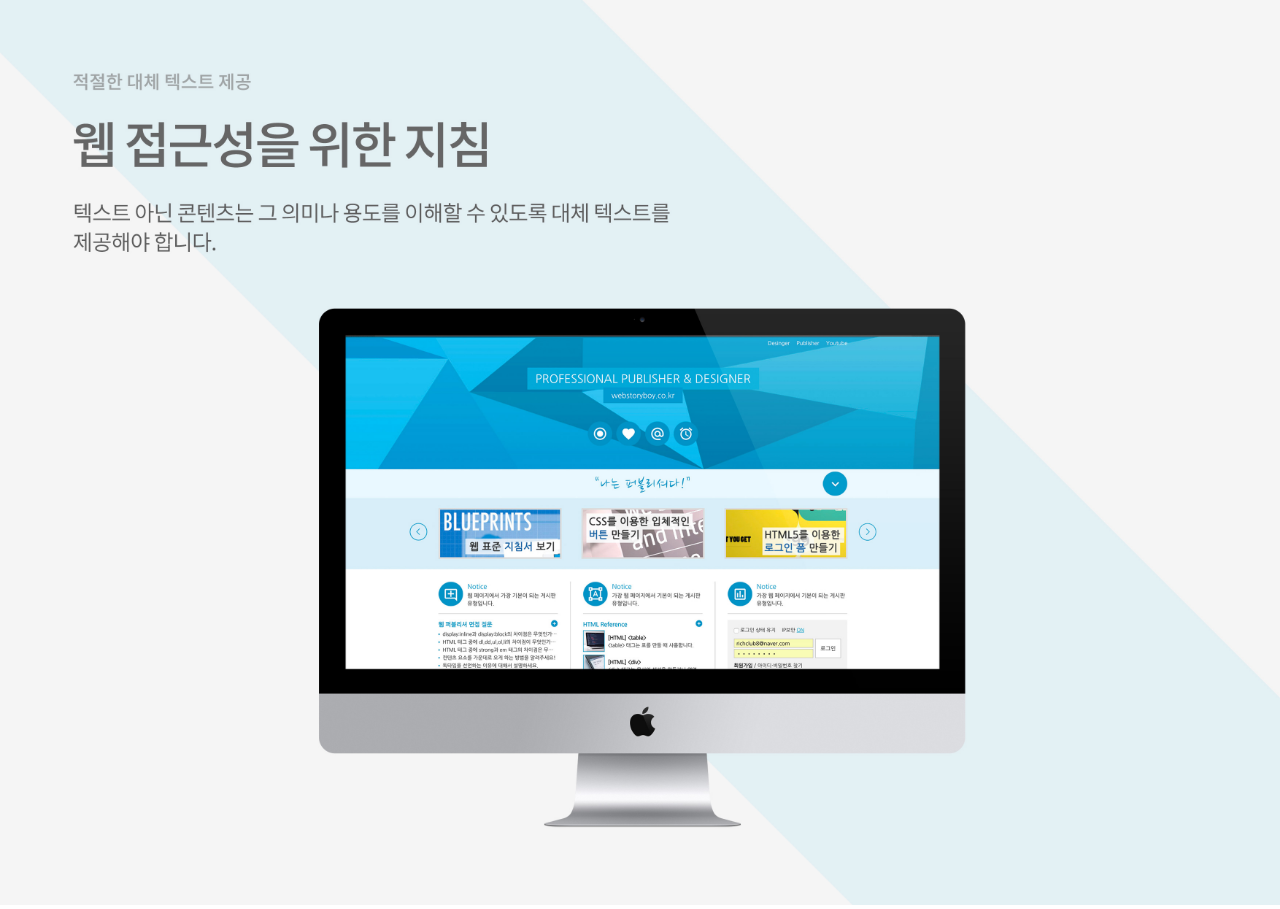
<file: sample_popup.html>
<!DOCTYPE html>
<html lang="ko">
  <head>
    <meta charset="UTF-8" />
    <meta http-equiv="X-UA-Compatible" content="IE=edge" />
    <meta name="viewport" content="width=device-width, initial-scale=1.0" />
    <title>Webstandard Site</title>
    <style>
      * {
        margin: 0;
        padding: 0;
      }
      img {
        width: 100%;
      }
    </style>
  </head>
  <body>
    <div>
      <img src="img/webstandard2.jpg" alt="웹표준" />
    </div>
  </body>
</html>
</file>
